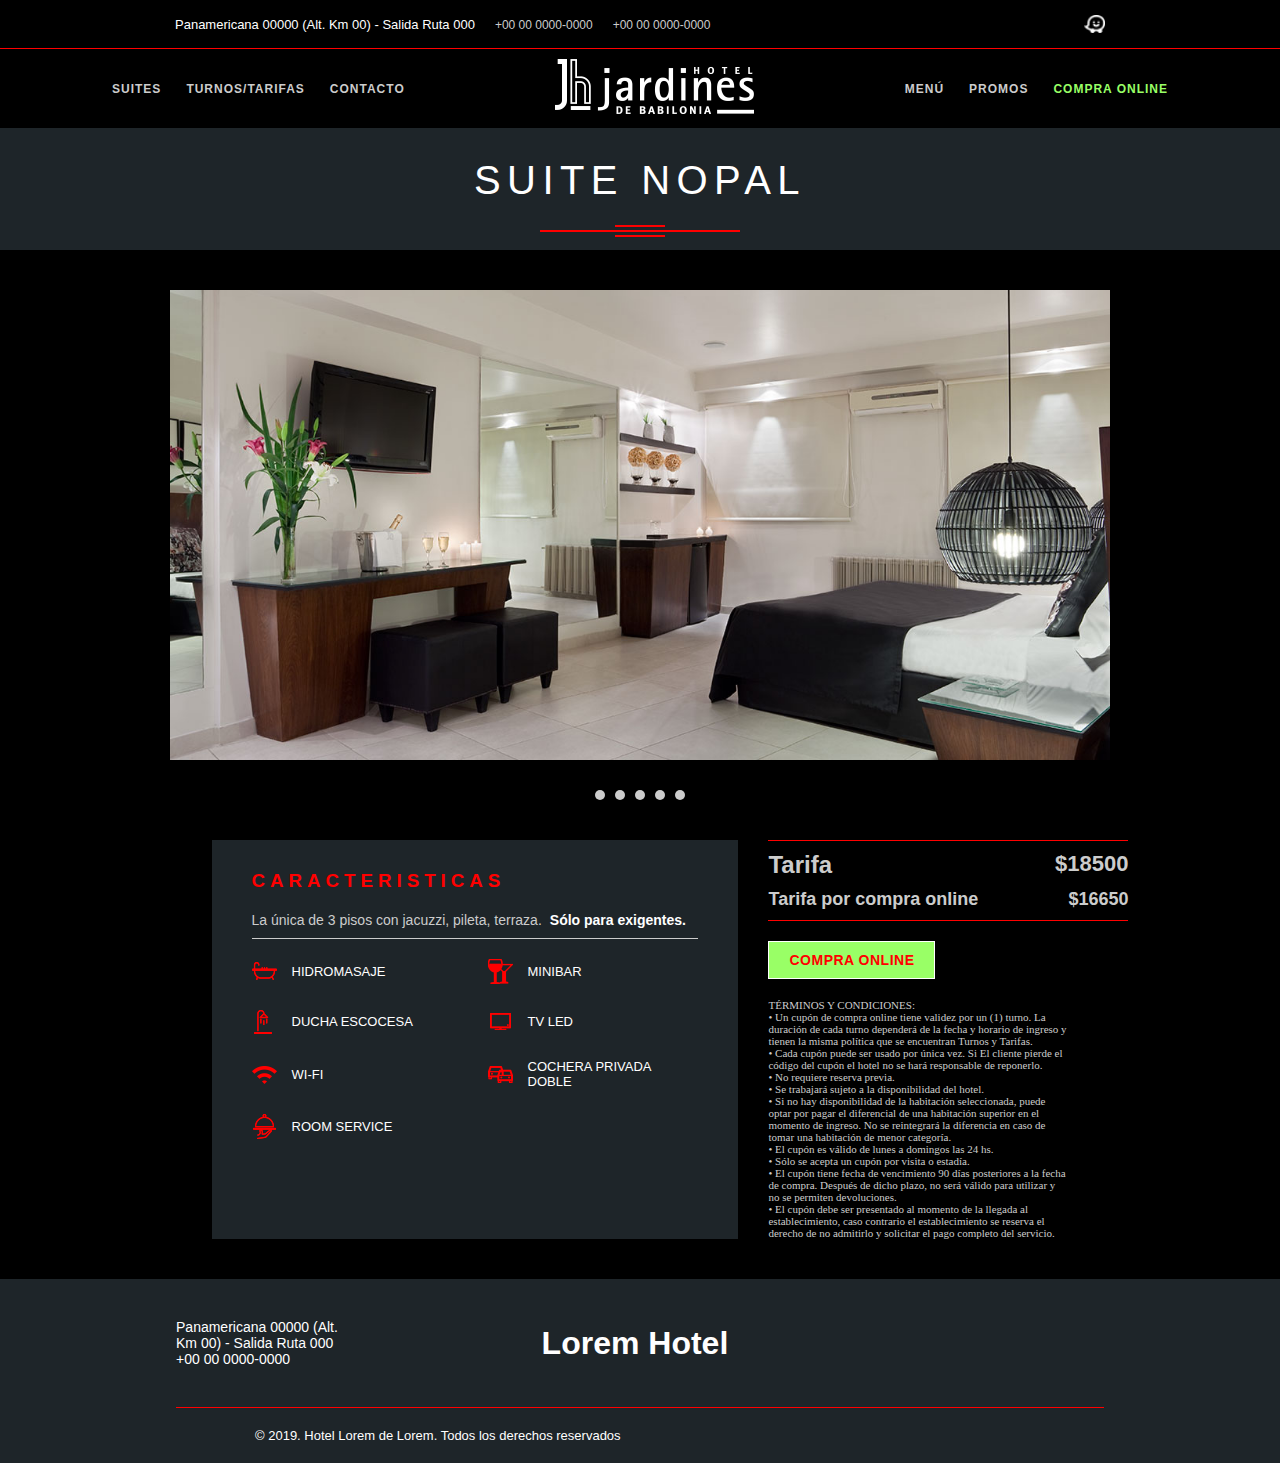
<file: kentia.html>
<!DOCTYPE html>
<html lang="en">
<head>
    <meta charset="UTF-8">
    <meta name="viewport" content="width=device-width, initial-scale=1.0">
    <link rel="stylesheet" href="index.css">
    <title>Kentia</title>
</head>
<body>
    <div class="Header">
      <div class="subHeader">
        <div class="infoHeader">
          <p class="ubi">
            <i class="fa-solid fa-location-dot"></i>
            Panamericana 00000 (Alt. Km 00) - Salida Ruta 000
          </p>
          <p class="kj">
            <i class="fa-brands fa-whatsapp"></i>
            +00 00 0000-0000
          </p>
          <p class="kj ala">
            <i class="fa-solid fa-phone"></i>
            +00 00 0000-0000
          </p>
        </div>
        <div class="redes">
          <i class="fa-brands fa-facebook-f kj"></i>
          <i class="fa-brands fa-instagram kj"></i>
          <img src="waze_xs.png" alt="" />
        </div>
      </div>
    </div>
    <div class="MENU">
      <div class="submenu">
        <a class="suite" href="index.html"
          >SUITES <i class="fa-solid fa-chevron-down"></i
        ></a>
        <p>TURNOS/TARIFAS</p>
        <a href="https://www.jardineshotel.com.ar/contacto.html">CONTACTO</a>
      </div>
      <div>
        <img src="logo_principal.png" alt="" />
      </div>
      <div class="submenu2">
        <a href="https://www.jardineshotel.com.ar/menu.html">MENÚ</a>
        <p>PROMOS</p>
        <p class="compra">COMPRA ONLINE</p>
      </div>
    </div>
    <div class="MENUR">
      <img src="logo_principal.png" alt="">
      <div class="menu-btn">
        <div class="btn-line"></div>
        <div class="btn-line"></div>
        <div class="btn-line"></div>
      </div>
    </div>
    <div class="MENU2 menu">
      <div class="submenu">
        <p>SUITES <i class="fa-solid fa-chevron-down"></i></p>
        <p>TURNOS/TARIFAS</p>
        <a href="https://www.jardineshotel.com.ar/contacto.html">CONTACTO</a>
      </div>
      <div class="submenu2">
        <p>MENÚ</p>
        <p>PROMOS</p>
        <p class="compra">COMPRA ONLINE</p>
      </div>
    </div>
    <div class="Encabezado">
      <div class="Titulo">
        <h1>SUITE NOPAL</h1>
      </div>
      <div class="lineas">
        <div class="line1"></div>
        <div class="line2"></div>
        <div class="line1"></div>
      </div>
    </div>
    <div
      class="carousel-container"
      onmousedown="startDrag(event)"
      ontouchstart="startDrag(event)"
    >
      <div class="carousel" onmousemove="drag(event)" ontouchmove="drag(event)">
        <img src="kentia/1.jpg" alt="#" />
        <img src="kentia/2.jpg" alt="#" />
        <img src="kentia/3.jpg" alt="#" />
        <img src="kentia/4.jpg" alt="#" />
        <img src="kentia/5.jpg" alt="#" />ke
      </div>
      <div class="carousel-dots"></div>
    </div>

    <div class="descripcion">
      <div class="Carac">
        <div class="enca-c">
          <h3 class="titu-c">CARACTERISTICAS</h3>
          <div class="cd">
            <p>La única de 3 pisos con jacuzzi, pileta, terraza.</p>
            <b>Sólo para exigentes.</b>
          </div>
        </div>
        <div class="c-img">

          <div class="sub-c">
            <img src="icons_caracteristicas/icono_hidro.png" alt="" />
            <p>HIDROMASAJE</p>
          </div>

          <div class="sub-c">
            <img src="icons_caracteristicas/icono_minibar.png" alt="" />
            <p>MINIBAR</p>
          </div>

          <div class="sub-c">
            <img src="icons_caracteristicas/icono_ducha.png" alt="" />
            <p>DUCHA ESCOCESA</p>
          </div>

          <div class="sub-c">
            <img src="icons_caracteristicas/icono_tv.png" alt="" />
            <p>TV LED</p>
          </div>

          <div class="sub-c">
            <img src="icons_caracteristicas/icono_wifi.png" alt="" />
            <p>WI-FI</p>
          </div>

          <div class="sub-c">
            <img src="icons_caracteristicas/icono_cochera2.png" alt="" />
            <p>COCHERA PRIVADA DOBLE</p>
          </div>

          <div class="sub-c">
            <img src="icons_caracteristicas/icono_room.png" alt="" />
            <p>ROOM SERVICE</p>
          </div>


        </div>
      </div>
      <div class="ct">
        <div class="tarifa">
          <div class="tarifa1">
            <b>Tarifa</b>
            <b class="pp">$18500</b>
          </div>
          <div class="tarifa2">
            <b>Tarifa por compra online</b>
            <b>$16650</b>
          </div>
        </div>
        <a href="" class="comprabtn">COMPRA ONLINE</a>
        <div class="takataka">
          <p>
            TÉRMINOS Y CONDICIONES: 
            <br>
            • Un cupón de compra online tiene validez
            por un (1) turno. La duración de cada turno dependerá de la fecha y
            horario de ingreso y tienen la misma política que se encuentran
            Turnos y Tarifas. 
            <br>
            • Cada cupón puede ser usado por única vez. Si El
            cliente pierde el código del cupón el hotel no se hará responsable
            de reponerlo.
            <br>
            • No requiere reserva previa. 
            <br>
            • Se trabajará sujeto a la disponibilidad del hotel.
            <br> 
            • Si no hay disponibilidad de la
            habitación seleccionada, puede optar por pagar el diferencial de una
            habitación superior en el momento de ingreso. No se reintegrará la
            diferencia en caso de tomar una habitación de menor categoría.
            <br> 
            • El cupón es válido de lunes a domingos las 24 hs.
            <br> 
            • Sólo se acepta un cupón por visita o estadía.
            <br> 
            • El cupón tiene fecha de vencimiento 90 días posteriores a la fecha de compra. Después de dicho plazo, no
            será válido para utilizar y no se permiten devoluciones.
            <br> 
            • El cupón debe ser presentado al momento de la llegada al establecimiento,
            caso contrario el establecimiento se reserva el derecho de no
            admitirlo y solicitar el pago completo del servicio.
          </p>
        </div>
      </div>
    </div>

    <footer>
      <div class="footerH responsive">
        <div class="footerprimero">
          <h1 class="Lorem">Lorem Hotel</h1>
        <div class="cubi">
          <p class="ubi2">
              <i class="fa-solid fa-location-dot"></i>
              Panamericana 00000 <br>
               (Alt. Km 00) - Salida Ruta 000
            </p>
            <p class="kj2">
              <i class="fa-solid fa-phone"></i>
              +00 00 0000-000
            </p>
         </div>
        </div>
        <div class="redes2">
            <i class="fa-brands fa-facebook-f kj"></i>
            <i class="fa-brands fa-instagram kj"></i>
        </div>
    </div>
        <div class="footerH">
            <div class="cubi">
                <p class="ubi2">
                    <i class="fa-solid fa-location-dot"></i>
                    Panamericana 00000 (Alt. Km 00) - Salida Ruta 000
                  </p>
                  <p class="kj2">
                    <i class="fa-solid fa-phone"></i>
                    +00 00 0000-0000
                  </p>
            </div>
            <h1 class="Lorem">Lorem Hotel</h1>
            <div class="redes2">
                <i class="fa-brands fa-facebook-f kj"></i>
                <i class="fa-brands fa-instagram kj"></i>
            </div>
        </div>
        <div class="dere">
            <p>
                © 2019. Hotel Lorem de Lorem. Todos los derechos reservados
            </p>
        </div>
    </footer>
    <script>

const menuBtn = document.querySelector('.menu-btn');
const menu = document.querySelector('.menu');

menuBtn.addEventListener('click', () => {
  menu.classList.toggle('active');
});

      let isDragging = false;
      let startPosition = 0;
      let currentIndex = 0;

      // puntitos
      const dotsContainer = document.querySelector(".carousel-dots");
      for (let i = 0; i < 5; i++) {
        const dot = document.createElement("div");
        dot.classList.add("dot");
        dot.addEventListener("click", () => goToImage(i));
        dotsContainer.appendChild(dot);
      }

      function startDrag(event) {
        isDragging = true;
        startPosition = event.clientX || event.touches[0].clientX;
        event.preventDefault(); // Evita que la imagen se arrastre por afuera
      }

      function drag(event) {
        if (!isDragging) return;

        const currentPosition = event.clientX || event.touches[0].clientX;
        const distance = currentPosition - startPosition;

        if (Math.abs(distance) > 20) {
          if (distance > 0) {
            currentIndex = (currentIndex - 1 + 10) % 10;
          } else {
            currentIndex = (currentIndex + 1) % 10;
          }

          updateCarrusel();
          updateDots();
          isDragging = false;
        }
      }

      function updateCarrusel() {
        const carousel = document.querySelector(".carousel");
        const translateValue = -currentIndex * 100 + "%";
        carousel.style.transform = "translateX(" + translateValue + ")";
      }

      function updateDots() {
        const dots = document.querySelectorAll(".dot");
        dots.forEach((dot, index) => {
          dot.classList.toggle("active", index === currentIndex);
        });
      }

      function goToImage(index) {
        currentIndex = index;
        updateCarousel();
        updateDots();
      }

      document.addEventListener("mouseup", () => (isDragging = false));
      document.addEventListener("touchend", () => (isDragging = false));

       // Obtener referencia al botón y al div
       const boton = document.getElementById('boton');
        const boton2 = document.getElementById('boton2');
        const boton3 = document.getElementById('boton3');
        const boton4 = document.getElementById('boton4');
        const boton5 = document.getElementById('boton5');
        const div = document.getElementById('card');
      
        // Agregar un event listener para el clic en el botón
        boton.addEventListener('click', function() {
          // Agregar la clase "active" al div
          div.classList.add('active');
        });
        boton2.addEventListener('click', function() {
          // Agregar la clase "active" al div
          div.classList.add('active');
        });
        boton3.addEventListener('click', function() {
          // Agregar la clase "active" al div
          div.classList.add('active');
        });
        boton4.addEventListener('click', function() {
          // Agregar la clase "active" al div
          div.classList.add('active');
        });
        boton5.addEventListener('click', function() {
          // Agregar la clase "active" al div
          div.classList.add('active');
        });
    </script>
  </body>
</html>
</file>
<file: index.css>
* {
    padding: 0;
    margin: 0;
    box-sizing: border-box;
}

body {
    background-color: #000;
}

.Header {
    background-color: #000;
    padding: 15px;
    color: #fff;
    border-bottom: 1px solid #F00;
    font-family: 'Montserrat', sans-serif;
}

.subHeader {
    display: flex;
    flex-direction: row;
    justify-content: space-between;
    margin-right: auto;
    margin-left: auto;
    padding-left: 15px;
    padding-right: 15px;
    width: 75vw;
    text-align: center;
    align-items: center;
}

.Lorem {
  width: 200px;
  font-size: 32px;
  align-items: center;
}

.infoHeader {
    display: flex;
    font-size: 12px;
    gap: 20px;
    color: #ccc;
}

.ubi {
    color: #fff;
    font-size: 13px;
}

.infoHeader i {
    color: #F00;
    font-size: 13px;
}

.infoHeader .kj:hover {
    cursor: pointer;
    color: #F00;
}

.redes {
    display: flex;
    font-size: 18px;
    gap: 10px;
    color: #ccc;
}

.redes img {
    height: 18px;
}

.suite {
    text-decoration: none;
    color: #ccc;
    align-items: center;
}

.suite:hover {
    color: #F00;
}

.MENU {
    display: flex;
    color: #ccc;
    font-weight: bold;
    font-family: 'Montserrat', sans-serif;
    align-items: center;
    justify-content: center;
    gap: 150px;
    padding: 10px 0;
    position: sticky;
    top: 0;
    background-color: #000;
    z-index: 1000;
}

.submenu {
    display: flex;
    font-size: 12px;
    letter-spacing: 1px;
    gap: 25px;
    justify-content: start;
    font-weight: bold;
    text-decoration: none;
    color: #ccc;
}

.submenu2 {
    display: flex;
    font-size: 12px;
    letter-spacing: 1px;
    gap: 25px;
    justify-content: end;
    font-weight: bold;
}

.compra {
    color: #99ff66 !important;
}

.submenu p {
    cursor: pointer;
    transition: 300ms;
}

.submenu2 p {
    cursor: pointer;
}

.submenu p:hover {
    color: #F00;
}

.submenu2 p:hover {
    color: #F00;
}

.submenu a {
  cursor: pointer;
  transition: 300ms;
  text-decoration: none;
  color: #ccc;
}

.submenu2 a {
  cursor: pointer;
  text-decoration: none;
  color: #ccc;
}

.submenu a:hover {
  color: #F00;
}

.submenu2 a:hover {
  color: #F00;
}

.submenu a {
  cursor: pointer;
  transition: 300ms;
}

.submenu2 a {
  cursor: pointer;
}

.submenu a:hover {
  color: #F00;
}

.submenu2 p:hover {
  color: #F00;
}

.Encabezado {
    background-color: #1E2529;
    padding: 10px;
    display: flex;
    flex-direction: column;
    gap: 20px;
}

.Titulo {
    text-align: center;
    padding-top: 20px;
    text-wrap: pretty;
}

.Titulo h1 {
    font-size: 40px;
    line-height: 1.1;
    letter-spacing: 0.4rem;
    text-wrap: pretty;
    font-weight: 400;
    color: #fff;
    font-family: 'Montserrat', sans-serif;
    margin: 0 120px;
}

.lineas {
    align-items: center;
}

.line1 {
    height: 2px;
    background-color: #F00;
    margin: 3px auto;
    width: 50px;
}

.line2 {
    height: 2px;
    background-color: #F00;
    margin: 3px auto;
    width: 200px;
}

.turnos {
    text-align: center;
    color: #fff;
    font-family: 'Montserrat', sans-serif;
}

.turnos h1 {
    font-weight: 600;
}

.supercontainer {
    display: flex;
    justify-content: center;
}

.Container {
    display: grid;
    grid-template-columns: 1fr 1fr 1fr;
    gap: 20px;
    width: 1197px;
    padding-top: 20px;
}

.cuarto {
    display: flex;
    flex-direction: column;
    width: 24vw;
}

.imagen img{
    width: 100%;
    height: 100%;
}

.INFO {
    display: flex;
    font-family: 'Montserrat', sans-serif;
    flex-direction: column;
    gap: 15px;
    background-color: #1E2529;
    padding: 20px
}

.infoTitulo {
    font-size: 24px;
    display: flex;
    justify-content: space-between;
    padding: 0 0 10px 0;
    border-bottom: 1px solid #ccc;
}

.cuartoT {
    color: #ccc;
    letter-spacing: 0.2px;
    font-weight: 400;
}

.precio {
    color: #F00;
    font-weight: 700;
    font-size: 24px;
    font-family: 'Montserrat', sans-serif;
}

.infoinfo {
    color: #fff;
    text-align: left;
    text-wrap: pretty;
    width: 80%;
}

.botones {
    display: flex;
    gap: 30px;
    font-family: 'Montserrat', sans-serif;
    text-decoration: none;
}

.mas {
    padding: 10px 20px;
    font-size: 13px;
    letter-spacing: 0.5px;
    border: 1px solid #F00;
    transition: all 0.3s ease-out;
    border-radius: 0;
    text-transform: uppercase;
    color: #fff;
    text-decoration: none;
}

.comprabtn {
    text-decoration: none;
    padding: 10px 20px;
    font-size: 14px;
    letter-spacing: 0.5px;
    margin-right: 0px;
    background-color: #9F6;
    border: 1px solid #FFF;
    color: #F00;
    font-weight: bold;
    transition: all 0.3s ease-out;
    font-family: 'Montserrat', sans-serif;
    cursor: pointer;
    width: fit-content;
}

.mas:hover {
    background-color: #F00;
}

.comprabtn:hover {
    background-color: #F00;
    color: #ccc;
    border-color: #F00;
}

.carousel-container {
    width: 75%;
    margin: auto;
    overflow: hidden;
    position: relative;
    cursor: grab;
    padding: 40px 0 0 0;
  }

  .carousel-container:active {
    cursor: grabbing;
  }

  .carousel {
    display: flex;
    transition: transform 0.5s ease-in-out;
  }

  .carousel img {
    width: 100%;
    height: auto;
    user-select: none;
    padding: 0 10px;
  }

  .carousel-dots {
    display: flex;
    justify-content: center;
    margin-top: 10px;
    padding: 20px 0 40px 0;
  }

  .dot {
    height: 10px;
    width: 10px;
    margin: 0 5px;
    border-radius: 50%;
    background-color: #ccc;
    cursor: pointer;
    transition: background-color 0.3s ease-in-out;
  }

  .dot.active {
    background-color: #f00;
  }
    
  .descripcion {
    justify-content: center;
    margin: auto;
    display: flex;
    gap: 30px;
    padding: 0 0 40px 0;
  }

  .Carac {
    display: flex;
    flex-direction: column;
    padding: 20px 40px;
    background-color: #1E2529;
    color: #fff;
    gap: 20px;
  }

  .enca-c {
    display: flex;
    flex-direction: column;
    gap: 20px;
    padding: 10px 0;
    font-family: 'Montserrat', sans-serif;
    color: #ccc;
    border-bottom: 1px solid #ccc;
  }

  .titu-c {
    color: #F00;
    letter-spacing: 5px;
  }

  .cd {
    color: #ccc;
    display: flex;
    gap: 8px;
    font-size: 14px;
  }

  .cd b {
    color: #fff;
  }

  .c-img {
    display: grid;
    grid-template-columns: 1fr 1fr;
    gap: 25px;
    font-family: 'Montserrat', sans-serif;
  }

  .sub-c {
    display: flex;
    gap: 15px;
    font-size: 13px;
    align-items: center;
    text-wrap: pretty;
    width: 90%;
  }

  .ct {
    display: flex;
    flex-direction: column;
    gap: 20px;

  }

  .tarifa {
    display: flex;
    flex-direction: column;
    gap: 10px;
    border-bottom: 1px solid #F00;
    border-top: 1px solid #F00;
    color: #ccc;
    font-family: 'Montserrat', sans-serif;
    padding: 10px 0;
    width: 120%;
  }

  .tarifa1 {
    font-size: 24px;
    display: flex;
    justify-content: space-between;
  }

  .pp {
    font-size: 22px;
  }

  .tarifa2 {
    display: flex;
    justify-content: space-between;
    font-size: 18px;
  }

  .kjj {
    padding: 10px;
    width: 60%;
    text-align: center;
    font-weight: 400px;
    font-size: 14px;
  }

  .kjj:hover {
    background-color: #99ff66;
    border-color: #ccc;
  }

  .takataka {
    color: #ccc;
    font-size: 11px;
    text-wrap: pretty;
    text-align: left;
    width: 300px;
  }

  .cardContainer {
    display: flex;
    justify-content: center;
    align-items: center;
    height: 100vh;
  }

  .card {
    background-color: #000;
    border: 1px solid #f00;
    border-radius: 8px;
    display: flex;
    justify-content: center;
    flex-direction: column;
    gap: 50px;
    padding: 20px;
    width: fit-content;
    height: auto;
    box-sizing: content-box;
  }

  .cardimg {
    display: flex;
    justify-content: center;
  }

  .datos {
    display: flex;
    flex-direction: column;
    justify-content: center;
    gap: 30px;
  }

  .datosS {
    display: flex;
    font-family: 'Montserrat', sans-serif;
    gap: 20px;
  }

  .datos input {
    font-size: 16px;
    width: 200px;
    padding: 10px;
    background: none;
    outline: none;
    border: none;
    border-bottom: 1px solid #f00;
    color: #FFF;
  }

  .pagar {
    margin: 0 auto;
    padding: 10px 30px;
    color: #FFF;
    border: 1px solid #F00;
    width: fit-content;
    font-family: 'Montserrat', sans-serif;
    letter-spacing: 1px;
    font-weight: bold;
    cursor: pointer;
  }

  .pagar:hover {
    background-color: #F00;
    transition: 0.4s;
  }

  .active {
    display: block;
  }

  footer {
    background-color: #1E2529;
    padding: 20px 20px;
    display: flex;
    flex-direction: column;
    gap: 20px;
    color: #fff;
    font-family: 'Montserrat', sans-serif;
  }

  .footerH {
    display: flex;
    margin: 0 auto;
    align-items: center;
    gap: 180px;
    border-bottom: 1px solid #F00;
    padding: 20px 0 40px 0; 
  }

  .footerH img {
    width: 240px;
    height: 70px;
  }

  .cubi {
    text-align: left;
    color: #FFF;
    text-wrap: pretty;
    font-size: 14px;
    width: 20%;
  }

  .redes2 {
    display: flex;
    gap: 15px;
    color: #fff;
    font-size: 18px;
    padding-left: 30px;
  }

  .dere {
    text-align: left;
    font-size: 13px;
    margin-left: 235px;
  }

  .containerCupon {
    display: flex;
    flex-direction: column;
    justify-content: center;
    align-items: center;
    color: #fff;
    font-family: 'Montserrat', sans-serif;
    text-align: left;
    margin: 0 auto;
    margin-top: 40px;
    margin-bottom: 40px;
    border-bottom: 1px solid #F00;
    border-top: 1px solid #F00;
    width: 1197px;
  }

  .cupon{
    text-align: left;
    width: 100%;
    font-size: 19px;
    padding: 10px ;
    font-weight: bold;
    border-bottom: 1px solid #F00;
  }

  .taka2 {
    text-align: left;
    width: 100%;
    font-size: 11px;
    padding: 10px;
  }

  .turnosIndex {
    background-color: #1E2529;
    display: flex;
    flex-direction: column;
    font-family: 'Montserrat', sans-serif;
    justify-content: center;
    align-items: center;
    gap: 30px;
    padding: 30px 0 5px 0;
  }

  .subTurnos {
    color: #374853;
    text-align: center;
    display: flex;
    flex-direction: column;
    gap: 20px;
  }

  .infoTurnos {
    display: flex;
    justify-content: center;
    gap: 40px;
  }

  .imgturnos img{
    width: 580px;
    height: 92%;
  }

  .turnosturnos {
    color: #FFF;
    text-wrap: pretty;
    font-size: 15px;
    width: 40%;
  }

  .pipipi {
    padding: 20px 0;
    border-top: 1px solid #F00;
  }

  .containerNigga {
    margin: 0 auto;
    padding: 20px;
    text-wrap: pretty;
  }

  .nigga {
    margin: 0 auto;
    font-size: 15px;
    color: #ccc;
    font-family: 'Montserrat', sans-serif;
    width: 73%;
  }

  .barrita {
    height: 25px;
    background-color: #1E2529;
  }

  .arroz {
    display: flex;
    justify-content: center;
    padding: 10px;
  }

  .arroz {
    display: flex;
    justify-content: center;
    align-items: center;
    gap: 20px;
  }

  .ima {
    display: flex;
    align-items: center;
  }

  .ima img {
    width: 500px;
    margin: -30px 0 0 0;
  }

  .barrota {
    height: 200px;
    width: 10px;
    background-color: #F00;
  }

  .right {
    font-family: 'Montserrat', sans-serif;
    color: #FFF;
    width: 40%;
  }

  .responsive {
    display: none;
  }

  @media only screen and (max-width: 768px) {

    .Header {
        padding: 10px 5px;
    }

    .subHeader {
        justify-content: space-between;
        font-size: 11px;
        padding: 0;
        width: 98%;
    }

    .ubi {
        display: none;
    }

    .kjj {
        display: none;
    }

    .ala {
        display: none;
    }

    .rew {
        display: flex;
        font-size: 13px;
        align-items: center;
        gap: 5px;
    }

    .redes {
        gap: 10px;
        align-items: center;
    }

    .redes img {
        height: 15px;
    }

    .MENU {
        display: none;
    }

    .Titulo {
        margin: 0;
    
    }

    .Titulo h1 {
        font-size: 26px;
        padding: 0;
        margin: 0 25px;
    }

    .Container {
        grid-template-columns: 1fr;
        width: 90%;
    }

    .cuarto {
        width: 90vw;
    }

    .comprabtn {
        text-align: center;
        padding: 10px 15px;
        width: fit-content;
        font-size: 12px;
    }

    .containerCupon {
        width: 91vw;
    }

    .infoTurnos {
        flex-direction: column;
        justify-content: center;
        text-align: center;
    }

    .imgturnos {
        align-items: center;
    }

    .imgturnos img{
        width: 90vw;
    }

    .turnosturnos {
        width: 90vw;
        text-align: left;
    }

    .containerNigga {
        padding: 0 10px;
        width: 90vw;
    }

    .nigga {
        width: 100%;
        margin: 0;
    }

    .arroz {
        flex-direction: column-reverse;
    }

    .ima {
        width: 90vw;
    }

    .ima img {
        width: 88vw;
        margin: 0;
    }

    .barrota {
        height: 160px;
        width: 20px;
    }

    .right {
        width: 90vw;
    }

    .footerH {
        flex-direction: column;
        gap: 50px;
    }

    .footerH {
        display: none;
    }

    .responsive {
        display: flex;
        flex-direction: column;
        justify-content: center;
        align-items: center;
    }

    .footerprimero {
        display: flex;
        flex-direction: column;
        justify-content: center;
        align-items: center;
        text-align: left;
        gap: 25px;
    }

    .cubi {
        display: flex;
        flex-direction: column;
        text-align: left;
        width: 90vw;
        gap: 10px;
        font-size: 14px;
    }

    .ubi2 {
        text-wrap: pretty;
    }

    .redes2 {
        font-size: 25px;
    }

    .dere {
        text-align: left;
        width: 90vw;
        margin: 0;
    }

    .carousel-container {
        width: 90vw;
    }

    .descripcion {
        flex-direction: column-reverse;
        width: 90vw;
    }

    .tarifa {
        width: 90vw;
    }

    .Carac {
        padding: 20px;
    }
    
    .cd {
        flex-direction: column;
        gap: 0;
    }

    .MENUR {
        display: flex;
        justify-content: space-between;
        padding: 10px;
        align-items: center;
    }

    .MENU2 {
        display: none;
        flex-direction: column;
        gap: 40px;
        font-family: 'Montserrat', sans-serif;
        color: #ccc;
        padding: 10px;
    }

    .submenu {
        flex-direction: column;
        gap: 20px;
    }

    .submenu2 {
        flex-direction: column;
        gap: 20px;
    }

    .submenu p{
        padding: 10px;
    }

    .submenu2 p{
        padding: 10px;
    }

    .menu-btn {
        display: flex;
        flex-direction: column;
        cursor: pointer;
        padding: 10px;
    }
      
    .btn-line {
        width: 25px;
        height: 1px;
        background-color: #FFF;
        margin: 3px 0;
    }

    .active {
        display: flex;
    }

    .card {
        width: 90vw;
        height: 80vh;
        justify-content: space-between;
        border-radius: 0;
        border: none;
    }

    .datos {
        gap: 70px;
    }

    .datosS input {
        width: 100%;
    }
      
  }

  .MENUR {
    display: none;
  }

  .menu {
    display: none;
  }
</file>
